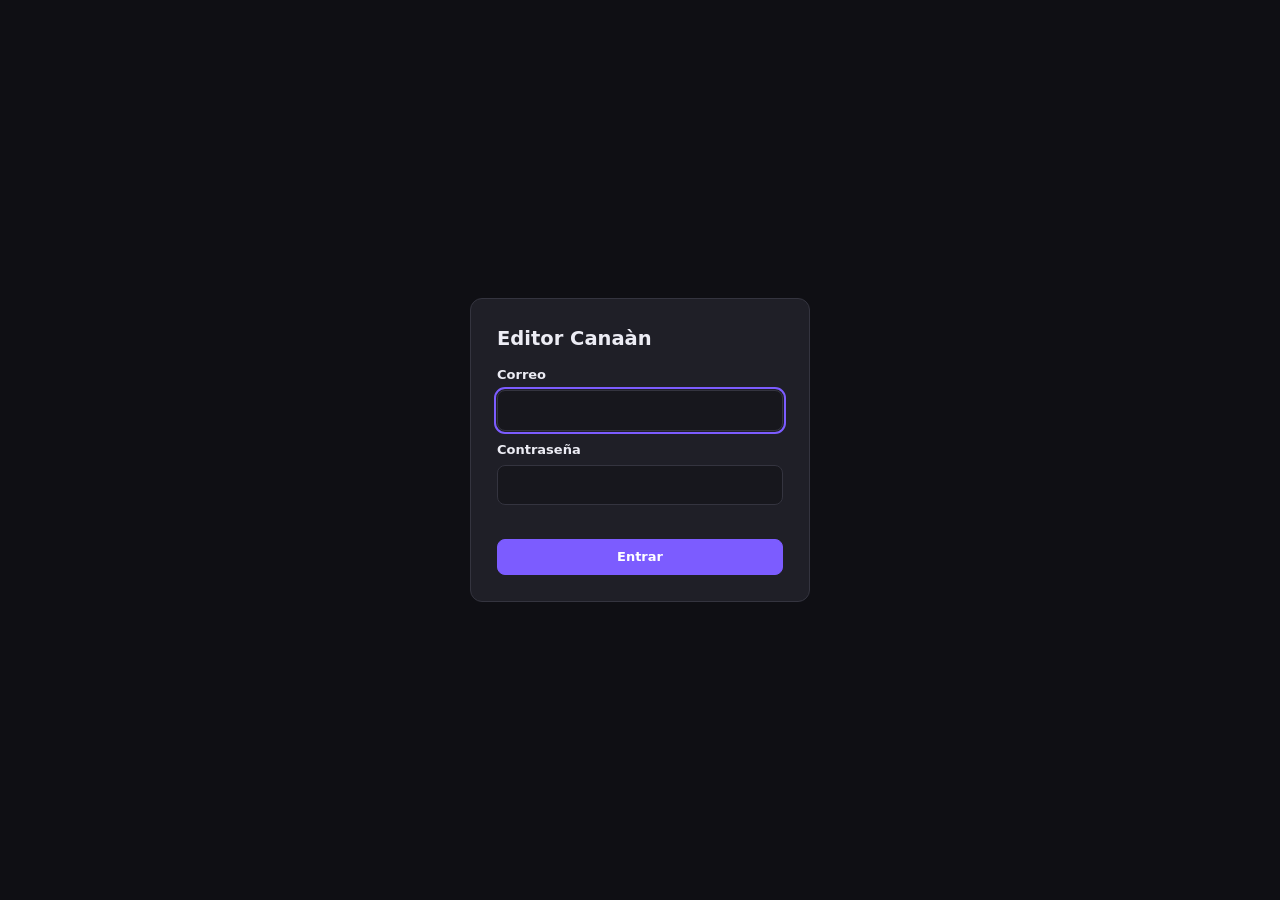
<file: admin.html>
<!DOCTYPE html>
<html lang="es">
<head>
<meta charset="utf-8">
<meta name="viewport" content="width=device-width, initial-scale=1">
<title>Editor visual — Canaàn</title>
<link rel="stylesheet" href="site.css">
<link rel="stylesheet" href="editor.css">
</head>
<body>

<div id="login"><div class="lbox">
  <h2>Editor Canaàn</h2>
  <label>Correo<input type="email" id="correo" autocomplete="username"></label>
  <label>Contraseña<input type="password" id="clave" autocomplete="current-password"></label>
  <p id="err"></p>
  <button id="entrar" class="b pri wide">Entrar</button>
</div></div>

<header id="top">
  <div class="brand">Canaàn</div>
  <div class="tg2" role="group" aria-label="Dispositivo">
    <button id="dev-d" title="Escritorio (1280)">🖥 PC</button><button id="dev-t" title="Tablet (820)">▭ Tablet</button><button id="dev-m" title="Móvil (390)">▯ Móvil</button>
  </div>
  <div class="tg2"><button id="b-undo" title="Deshacer (Ctrl+Z)">↶</button><button id="b-redo" title="Rehacer (Ctrl+Y)">↷</button></div>
  <div class="tg2"><button id="z-out" title="Alejar">−</button><span id="zoomv">60%</span><button id="z-in" title="Acercar">+</button><button id="z-fit" title="Ajustar al ancho (Ctrl+0)">⤢</button><button id="z-100" title="Zoom 100%">1:1</button></div>
  <div class="tg2"><button id="b-hand" title="Mano: mover el lienzo (o mantén Espacio)">✋</button><button id="b-grid" title="Mostrar cuadrícula (los elementos se imantan a ella)">▦</button><button id="b-snap" title="Imán y guías">🧲</button><button id="b-3d" title="Vista 3D: capas en profundidad (arrastra para orbitar)">⬡ 3D</button></div>
  <span class="sp"></span>
  <span id="status" class="status">—</span>
  <button id="b-salir" class="b" title="Cerrar sesión">⎋ Salir</button>
  <button id="b-prev" class="b">▶ Vista previa</button>
  <button id="b-save" class="b">💾 Guardar</button>
  <button id="b-pub" class="b pri">🚀 Publicar</button>
  <a class="b" href="productos.html" target="_blank" title="Productos, precios, WhatsApp, redes">🛍 Productos</a>
</header>

<div id="main">
  <aside id="left">
    <div id="ltabs"><button data-tab="add">Añadir</button><button data-tab="layers">Capas</button><button data-tab="design">Diseño</button></div>
    <div id="pane-add" class="pane"></div><div id="pane-layers" class="pane" style="display:none"></div><div id="pane-design" class="pane" style="display:none"></div>
  </aside>

  <div id="vp">
    <div id="world"><div id="frame"><div id="pagina"></div><div id="ovl"></div></div></div>
    <div id="pvbar"><b>Vista previa</b> · así se ve el sitio (animaciones activas). Usa los botones de dispositivo de arriba.
      <button id="b-replay" class="b sm">↻ Reproducir animaciones</button><button id="b-open" class="b sm" title="Abre index.html?preview=1 en otra pestaña (guarda primero)">↗ Abrir en pestaña</button><button id="b-exit" class="b sm pri">Salir</button></div>
  </div>

  <aside id="right"><div id="props"></div></aside>
</div>
<div id="toast"></div>

<script src="datos.js"></script>
<script src="pagina.js"></script>
<script src="borrador.js"></script>
<script src="render.js"></script>
<script src="nube.js"></script>
<script src="ed-core.js"></script>
<script src="ed-canvas.js"></script>
<script src="ed-convert.js"></script>
<script src="ed-panels.js"></script>
<script src="ed-io.js"></script>
<script src="ed-enlace.js"></script>
<script src="ed-tarjeta.js"></script>
</body>
</html>
</file>
<file: site.css>
/* Estilos compartidos: sitio público y lienzo del editor */
.pg{--c1:#111;--c2:#9aa0a8;--c3:#f5f5f6;--bg:#fff;--tx:#111;--texto:var(--tx);--fondo:var(--bg);--gris:var(--c3);--plata:var(--c2);--linea:#e3e3e6;--plata-claro:#e4e6ea;--plata-oscuro:#5d636b;--fh:'Cormorant Garamond',Georgia,serif;--fb:Montserrat,system-ui,sans-serif;--rad:0px;--sp:70px;
  background:var(--bg);color:var(--tx);font:400 15px/1.6 var(--fb);container-type:inline-size;position:relative}
.pg *{box-sizing:border-box}
.pg a{color:inherit}
.pg h1,.pg h2,.pg h3{margin:0;font-family:var(--fh);font-weight:700}
.pg .plata{background:linear-gradient(180deg,var(--plata-claro),var(--plata) 55%,var(--plata-oscuro));-webkit-background-clip:text;background-clip:text;color:transparent}
.pg .btn{display:inline-block;padding:13px 30px;background:var(--c1);color:var(--bg);text-decoration:none;border:0;cursor:pointer;font:600 13px var(--fb);letter-spacing:.14em;text-transform:uppercase;border-radius:var(--rad)}
.pg .btn:hover{opacity:.85}
.pg .btn.claro{background:var(--bg);color:var(--tx)}

/* secciones */
.pg .sec{position:relative;overflow:hidden}
.pg .sbg{position:absolute;inset:0;z-index:0}
.pg .sbg img{position:absolute;inset:0;width:100%;height:100%;opacity:0;transition:opacity 1s}
.pg .sbg img.on{opacity:1}
.pg .sbg .velo{position:absolute;inset:0}
.pg .sin{position:relative;z-index:1}
.pg .blk{padding:var(--sp) calc(var(--pw,100vw)*5/100)}
.pg .libre{padding:0}
.pg .swrap{position:relative;z-index:1}
.pg .stage{position:absolute;top:0;left:50%;transform-origin:50% 0;perspective:1400px}
.pg .el{position:absolute;transform-origin:50% 50%}
.pg .el .in{width:100%;height:100%;overflow:visible}
.pg .el.t-text .in{white-space:pre-wrap;word-break:break-word}
.pg .el.t-img .in{overflow:hidden;position:relative;display:block}
.pg .el.t-img a.in[href]{cursor:pointer}
.pg .el.t-img img{position:absolute;inset:0;width:100%;height:100%;display:block;transform-origin:50% 50%}
.pg .el.t-btn .in{display:flex;align-items:center;justify-content:center;text-align:center;text-decoration:none;cursor:pointer;padding:0 12px;white-space:pre-wrap}
.pg .el[data-auto="1"] .in{height:auto}

/* aviso y menú */
.pg .b-aviso{background:var(--tx);color:var(--bg);text-align:center;font-size:12px;letter-spacing:.14em;text-transform:uppercase;padding:9px calc(var(--pw,100vw)*5/100)}
.pg .b-menu{position:sticky;top:0;z-index:20;background:var(--bg);border-bottom:1px solid var(--linea);padding:14px calc(var(--pw,100vw)*5/100)}
.pg.edit .b-menu{position:relative}
.pg .b-menu .sin{display:flex;justify-content:space-between;align-items:center;gap:16px}
.pg .b-menu .logo{font:700 30px var(--fh);text-decoration:none}
.pg .b-menu .logo img{height:46px;display:block}
.pg .b-menu nav{display:flex;align-items:center;gap:26px}
.pg .b-menu nav a:not(.btn){text-decoration:none;font-size:12px;letter-spacing:.14em;text-transform:uppercase;font-weight:600}
.pg .b-menu nav .btn{padding:11px 22px}

/* contenido */
.pg .tit{text-align:center;font-size:clamp(32px,calc(var(--pw,100vw)*4.4/100),52px)}
.pg .linea{width:90px;height:2px;background:var(--plata);margin:12px auto 34px}
.pg .cats{display:grid;grid-template-columns:repeat(auto-fit,minmax(150px,1fr));gap:14px}
.pg .cats button{background:var(--c3);border:1px solid var(--linea);padding:34px 10px;font:700 24px var(--fh);cursor:pointer;color:var(--tx);border-radius:var(--rad)}
.pg .cats button:hover,.pg .cats button[aria-pressed="true"]{background:var(--c1);color:var(--bg)}
.pg .grid{display:grid;grid-template-columns:repeat(auto-fill,minmax(230px,1fr));gap:24px}
.pg .prod{display:flex;flex-direction:column}
.pg .foto{aspect-ratio:4/5;background:var(--c3);display:grid;place-items:center;font:700 70px var(--fh);overflow:hidden;border-radius:var(--rad)}
.pg .foto img{width:100%;height:100%;object-fit:cover;transition:transform .4s}
.pg .prod:hover .foto img{transform:scale(1.04)}
.pg .det{padding:12px 2px;display:flex;flex-direction:column;gap:4px}
.pg .det h3{font-size:22px}
.pg .precio{font-weight:600}
.pg .tallas{font-size:12px;opacity:.6}
.pg .det .btn{margin-top:8px;text-align:center;padding:11px}
.pg .b-opinion{background:var(--c3);text-align:center}
.pg .b-opinion blockquote{margin:0 auto;max-width:720px;font:400 clamp(26px,calc(var(--pw,100vw)*3.4/100),40px)/1.2 'Pinyon Script',cursive}
.pg .b-opinion .est{letter-spacing:.3em;margin-top:14px;color:var(--plata-oscuro)}
.pg .galeria{display:grid;grid-template-columns:repeat(auto-fit,minmax(150px,1fr));gap:8px}
.pg .galeria div{aspect-ratio:1;background:var(--c3);overflow:hidden}
.pg .galeria img{width:100%;height:100%;object-fit:cover}
.pg .b-ventajas{border-top:1px solid var(--linea);border-bottom:1px solid var(--linea);text-align:center}
.pg .ventajas{display:grid;grid-template-columns:repeat(auto-fit,minmax(200px,1fr));gap:26px}
.pg .ventajas svg{width:42px;height:42px;stroke:var(--plata);fill:none;stroke-width:1.5;margin-bottom:8px}
.pg .ventajas h3{font-size:22px}
.pg .ventajas p{margin:4px 0 0;font-size:13px;opacity:.75}
.pg .b-cta{background:var(--c1);color:var(--bg);text-align:center}
.pg .b-cta h2{font-size:clamp(30px,calc(var(--pw,100vw)*4/100),48px);margin-bottom:18px}
.pg .b-pie .sin{display:grid;grid-template-columns:repeat(auto-fit,minmax(200px,1fr));gap:30px}
.pg .b-pie{padding:50px calc(var(--pw,100vw)*5/100) 26px}
.pg .b-pie h3{font-size:22px;margin-bottom:8px}
.pg .b-pie a,.pg .b-pie p{display:block;margin:0 0 6px;text-decoration:none;font-size:14px}
.pg .b-pie a:hover{text-decoration:underline}
.pg .b-pie .copy{grid-column:1/-1;text-align:center;font-size:12px;opacity:.6;border-top:1px solid var(--linea);padding-top:20px}
@container (max-width:760px){.pg .b-menu nav a:not(.btn){display:none}}

/* modo editor */
.pg.edit .el{cursor:default}
.pg.edit .el .in{pointer-events:none}
.pg.edit .el.hid{opacity:.22!important;outline:1px dashed #888}
.pg.edit .el.t-img .ph{position:absolute;inset:0;display:grid;place-items:center;background:repeating-conic-gradient(#e9e9ec 0 25%,#f7f7f9 0 50%) 0 0/16px 16px;color:#777;font:12px system-ui;text-align:center;padding:6px}
.pg.edit .sec.hid{opacity:.3}
.pg.edit .noad{position:absolute;inset:0;z-index:50;display:grid;place-items:center;background:rgba(20,20,26,.55);color:#fff;font:600 13px system-ui;text-align:center}
.pg.edit .noad button{font:600 13px system-ui;padding:9px 16px;border:0;border-radius:6px;background:#fff;color:#111;cursor:pointer;margin-top:8px}
.pg.edit a{pointer-events:none}
.pg.d3,.pg.d3 .sec,.pg.d3 .swrap,.pg.d3 .stage{transform-style:preserve-3d}
.pg.d3 .sec{overflow:visible}
.pg.d3 .sec{outline:1px solid rgba(120,120,255,.5)}

/* piezas editables de los bloques */
.pg.edit [data-k]{pointer-events:auto!important;cursor:pointer}
.pg.edit [data-k][contenteditable]{cursor:text;outline:2px solid #6c63ff;outline-offset:2px}
.pg .b-menu .logo,.pg [data-k]{transform-origin:50% 50%}

/* las piezas movidas pueden salirse de su bloque sin recortarse */
.pg .sec:not(.libre){overflow:visible}
.pg{overflow-x:clip}
.pg .sbg{overflow:hidden}
/* catálogo: forma de foto común y textos compactos cuando hay muchas columnas */
.pg .b-catalogo .foto{aspect-ratio:var(--cat-ar,4/5)}
.pg .cat-g[data-cols="3"] .det h3,.pg .cat-g[data-cols="4"] .det h3{font-size:clamp(14px,calc(var(--pw,100vw)*1.6/100),22px)}
.pg .cat-g[data-cols="5"] .det h3,.pg .cat-g[data-cols="6"] .det h3,.pg .cat-g[data-cols="7"] .det h3,.pg .cat-g[data-cols="8"] .det h3{font-size:clamp(12px,calc(var(--pw,100vw)*1.2/100),18px)}
/* foto de prenda: siempre llena el cuadro (evita la franja gris en iPhone/Safari) */
.pg .foto{position:relative}
.pg .foto img{position:absolute;inset:0;width:100%;height:100%;object-fit:cover;object-position:50% 50%}
/* cada prenda en un solo cuadro: foto + nombre + precio + tallas + botón */
.pg .cat-g[data-card="1"] .prod{background:var(--bg,#fff);border:1px solid rgba(0,0,0,.08);border-radius:10px;box-shadow:0 4px 18px rgba(0,0,0,.07)}
.pg .cat-g[data-card="1"] .foto{border-radius:10px 10px 0 0}
.pg .cat-g[data-card="1"] .det{padding:10px 12px 12px}
.pg .cat-g .det{zoom:var(--cat-s,1)}
.pg .cat-g .det .btn{white-space:normal;line-height:1.2}
/* cuadros angostos (2-3 columnas en celular o tablet): todo se ajusta al ancho del cuadro */
.pg .cat-g .prod{container-type:inline-size;min-width:0}
.pg .cat-g .det{min-width:0}
.pg .cat-g .det .btn{display:block;width:auto;max-width:100%;box-sizing:border-box;overflow-wrap:normal;word-break:normal;hyphens:none}
@container (max-width:260px){
  .pg .cat-g .det h3{font-size:clamp(13px,9cqi,19px);line-height:1.2}
  .pg .cat-g .precio{font-size:clamp(12px,7.5cqi,15px)}
  .pg .cat-g .tallas{font-size:clamp(10px,6cqi,12px)}
  .pg .cat-g .det .btn{padding:9px 6px;letter-spacing:.02em;font-size:clamp(8px,5.6cqi,12px);line-height:1.25}
  .pg .cat-g .det .btn *{letter-spacing:inherit;font-size:inherit;white-space:normal}
  .pg .cat-g[data-card="1"] .det{padding:8px 8px 10px}
}
@container (max-width:200px){.pg .cat-g .det{zoom:min(var(--cat-s,1),1)}}
@container (max-width:150px){.pg .cat-g .det .btn{padding:8px 3px}.pg .cat-g .tl-btn{padding:7px 6px;font-size:10px}}
/* fondo gris difuminado detrás del nombre, precio y tallas (color editable en el admin) */
.pg .cat-g[data-tb="1"] .det{gap:8px}
.pg .cat-g[data-tb="1"] .det .tb{align-self:flex-start;max-width:100%;box-sizing:border-box;background:var(--cat-tb);box-shadow:0 0 10px 5px var(--cat-tb);border-radius:6px;padding:2px 8px;-webkit-backdrop-filter:blur(6px);backdrop-filter:blur(6px)}
.pg .cat-g[data-tb="1"] .det .tallas.tb{align-self:stretch}
/* selector de tallas: botón "Elegir talla" que despliega un cuadro con las disponibles */
.pg .det .tallas{opacity:1;position:relative}
.pg .cat-g[data-tb="1"] .det .tallas.tb{padding:0;background:none;box-shadow:none;-webkit-backdrop-filter:none;backdrop-filter:none}
.pg .tl-btn{width:100%;display:flex;align-items:center;justify-content:space-between;gap:6px;font:inherit;font-size:11px;font-weight:600;letter-spacing:.04em;text-transform:uppercase;padding:5px 9px;line-height:1.2;border:1px solid rgba(0,0,0,.18);border-radius:6px;background:var(--cat-tb,#f1f1f3);color:inherit;cursor:pointer;box-sizing:border-box;text-align:left}
.pg .cat-g[data-tb="0"] .tl-btn{background:#fff}
.pg .tl-btn i{font-style:normal;transition:transform .2s}
.pg .prod.open .tl-btn i{transform:rotate(180deg)}
.pg .prod[data-talla] .tl-btn{border-color:var(--c1)}
.pg .tl-pop{display:none;position:absolute;left:0;right:0;top:calc(100% + 6px);z-index:20;background:#fff;color:#111;border:1px solid rgba(0,0,0,.1);border-radius:10px;box-shadow:0 14px 34px rgba(0,0,0,.2);padding:10px;min-width:150px}
.pg .prod.open .tl-pop{display:block;animation:pg-pop .16s ease-out}
@keyframes pg-pop{from{opacity:0;transform:translateY(-4px)}}
.pg .tl-pop .tl-l{display:block;font-size:10px;letter-spacing:.08em;text-transform:uppercase;opacity:.6;margin-bottom:7px}
.pg .tl-pop .tl-g{display:grid;grid-template-columns:repeat(auto-fill,minmax(40px,1fr));gap:6px}
.pg .tl{font:inherit;font-size:12px;font-weight:600;padding:6px 4px;border:1px solid rgba(0,0,0,.2);background:#fff;color:#111;border-radius:6px;cursor:pointer;line-height:1.1}
.pg .tl:hover{border-color:var(--c1)}
.pg .tl.on{background:var(--c1);color:var(--bg);border-color:var(--c1)}
.pg.edit .tl-btn{cursor:pointer}
.pg .tl-msg{display:none;color:#c0392b;font-size:12px;font-weight:600}
.pg .prod.need .tl-msg{display:block}
.pg .prod.need .tl-btn{animation:pg-shake .45s;border-color:#c0392b}
@keyframes pg-shake{20%{transform:translateX(-5px)}40%{transform:translateX(5px)}60%{transform:translateX(-3px)}80%{transform:translateX(3px)}}
.pg .prod.open{position:relative;z-index:15}
.pg .cat-vacio{grid-column:1/-1;text-align:center;padding:30px;border:2px dashed #ccc;border-radius:10px;color:#888;font:14px system-ui}
.pg .prod.hl{outline:3px solid var(--c1);outline-offset:4px;border-radius:10px;transition:outline-color 1s}
/* quitar el fondo de un texto en particular */
.pg .cat-g[data-tb="1"] .det .tb.sin-tb{background:none;box-shadow:none;-webkit-backdrop-filter:none;backdrop-filter:none;padding-left:0;padding-right:0}
.pg .tl-btn .tl-v{min-width:0;overflow-wrap:normal}
/* estilos de selector de talla: "Al pedir" (sin espacio extra) y "Junto al precio" (botoncito) */
.pg .cat-g[data-tm="pedir"] .det{position:relative}
.pg .cat-g[data-tm="pedir"] .det .tallas{position:absolute;left:6px;right:6px;bottom:6px;height:0;margin:0;z-index:20}
.pg .cat-g[data-tm="pedir"] .tl-btn,.pg .cat-g[data-tm="pedir"] .tl-msg{display:none}
.pg .cat-g[data-tm="pedir"] .tl-pop{top:auto;bottom:0}
.pg .cat-g[data-tm="pedir"] .tl-pop .tl-l{font-size:11px;opacity:.8}
.pg .cat-g[data-tm="chico"] .det{flex-direction:row;flex-wrap:wrap;align-items:center;column-gap:6px}
.pg .cat-g[data-tm="chico"] .det>*{flex:0 0 100%}
.pg .cat-g[data-tm="chico"] .det>.precio{flex:0 0 auto;white-space:nowrap}
.pg .cat-g[data-tm="chico"] .det>.tallas{flex:0 0 auto;margin-left:auto}
.pg .cat-g[data-tm="chico"] .tl-btn{width:auto;padding:2px 0;font-size:11px;font-weight:500;letter-spacing:.14em;gap:5px;white-space:nowrap;background:none;border:0;border-radius:0;box-shadow:none;color:inherit;opacity:.75;transition:opacity .2s}
.pg .cat-g[data-tm="chico"] .tl-btn:hover,.pg .cat-g[data-tm="chico"] .prod.open .tl-btn{opacity:1}
.pg .cat-g[data-tm="chico"] .tl-btn i{font-size:8px}
.pg .cat-g[data-tm="chico"] .prod[data-talla] .tl-btn{opacity:1;font-weight:700;border:0}
.pg .cat-g[data-tm="chico"] .prod.need .tl-btn{color:#c0392b;opacity:1}
.pg .cat-g[data-tm="chico"] .tl-pop{left:auto;right:0;width:max-content;min-width:150px;max-width:220px}
/* lados del cuadro editados uno por uno: los números son exactos */
.pg .cat-g .prod[data-lados] .det{padding-left:0;padding-right:0;padding-bottom:0}
.pg .cat-g .prod[data-lados] .foto{border-radius:8px}
/* rectángulo de fondo con bordes independientes (cualquier pieza: arrastrar sus 4 lados) */
.pg [data-rect]{position:relative;isolation:isolate;background:transparent!important;border-color:transparent!important;box-shadow:none!important}
.pg [data-rect]::before{content:"";position:absolute;z-index:-1;top:var(--it,0);bottom:var(--ib,0);left:var(--il,0);right:var(--ir,0);background:var(--rc-bg,transparent);border:var(--rc-bd,0 none transparent);border-radius:var(--rc-rad,0);box-shadow:var(--rc-sh,none);pointer-events:none}
.pg .foto[data-rect]{overflow:visible}
.pg .foto[data-rect] img{border-radius:inherit}
/* ===== Diseño "Moderno": tarjeta blanca, foto redondeada, nombre limpio y precio grande ===== */
.pg .det .pl{display:none}
.pg .cat-g[data-est="moderno"] .prod{background:#fff;border:1px solid rgba(0,0,0,.04);border-radius:18px;padding:4px;box-shadow:0 18px 40px rgba(0,0,0,.10)}
.pg .cat-g[data-est="moderno"] .foto{border-radius:14px}
.pg .cat-g[data-est="moderno"] .det{display:flex;flex-direction:row;flex-wrap:wrap;align-items:flex-end;align-content:space-between;flex:1 1 auto;column-gap:10px;row-gap:clamp(6px,4cqi,14px);padding:clamp(8px,5cqi,16px) clamp(8px,5cqi,16px) clamp(8px,5cqi,14px)}
.pg .cat-g[data-est="moderno"] .det>*{flex:0 0 100%;min-width:0}
.pg .cat-g[data-est="moderno"] .det h3{font-family:var(--fb);font-weight:400;font-size:clamp(13px,7cqi,19px);line-height:1.25;letter-spacing:0;background:none;box-shadow:none;padding:0;color:#111;overflow-wrap:break-word}
.pg .cat-g[data-est="moderno"] .det>.tallas{flex:0 0 auto;order:2;margin:0 0 .35em}
.pg .cat-g[data-est="moderno"] .det>.precio{flex:0 1 auto;order:3;margin-left:auto;text-align:right;font-family:var(--fb);font-weight:800;font-size:clamp(16px,10cqi,30px);line-height:1;letter-spacing:-.01em;background:none;box-shadow:none;padding:0;white-space:nowrap;color:#111}
.pg .cat-g[data-est="moderno"] .det>.btn,.pg .cat-g[data-est="moderno"] .det>.tl-msg{order:4}
.pg .cat-g[data-est="moderno"] .pl{display:inline;font-style:italic;font-weight:400;font-size:.5em;letter-spacing:0;margin-right:.45em;opacity:.85}
.pg .cat-g[data-est="moderno"] .tl-btn{width:auto;padding:2px 0;font-size:clamp(9px,5cqi,11px);font-weight:500;letter-spacing:.12em;background:none;border:0;box-shadow:none;color:#111;opacity:.7;white-space:nowrap}
.pg .cat-g[data-est="moderno"] .tl-pop{left:0;right:auto;width:max-content;min-width:150px;max-width:220px}
.pg .cat-g[data-wab="0"] .det .btn{display:none}

.pg .cat-g[data-est="moderno"] .tl-msg{font-size:11px}
/* ===== Tarjeta por capas ===== */
.pg .cat-g .prod.capas{position:relative;display:block;padding:0!important;background:none!important;border:0!important;box-shadow:none!important;border-radius:0!important;overflow:visible}
.pg .prod.capas .ly{position:absolute;display:flex;box-sizing:border-box;margin:0;line-height:1.15;min-width:0}
.pg .prod.capas .ly-foto{overflow:hidden;background:var(--c3)}
.pg .prod.capas .ly-foto img{position:absolute;inset:0;width:100%;height:100%;display:block;transition:transform .4s}
.pg .prod.capas:hover .ly-foto img{transform:scale(1.03)}
.pg .prod.capas .ly-foto .plata{margin:auto;font:700 20cqw var(--fh)}
.pg .prod.capas .ly-nombre{font-size:7cqw}
.pg .prod.capas .lc{display:-webkit-box;-webkit-box-orient:vertical;overflow:hidden;overflow-wrap:break-word;width:100%}
.pg .prod.capas .fitw{white-space:nowrap}
.pg .prod.capas .pl{font-size:.5em;font-style:italic;font-weight:400;letter-spacing:0;text-transform:none;margin-right:.45em;opacity:.85}
.pg .prod.capas .ly-pedir{text-decoration:none;cursor:pointer}
.pg .prod.capas .ly-texto span{width:100%}
.pg .prod.capas .tl-btn{all:unset;box-sizing:border-box;display:flex;align-items:center;justify-content:inherit;gap:.45em;width:100%;height:100%;cursor:pointer;font:inherit;color:inherit;letter-spacing:inherit;text-transform:inherit;white-space:nowrap}
.pg .prod.capas .tl-btn i{font-style:normal;font-size:.75em}
.pg .prod.capas[data-talla] .tl-btn{font-weight:700}
.pg .prod.capas .tl-pop{top:calc(100% + 4px);left:0;right:auto;width:max-content;min-width:150px;max-width:230px;font-size:13px;letter-spacing:0;text-transform:none;font-weight:400}
.pg .prod.capas .tl-msg{position:absolute;left:0;top:100%;white-space:nowrap;font-size:11px;letter-spacing:0;text-transform:none}
.pg .prod.capas.need .tl-btn{color:#c0392b}

.pg.edit .prod.capas{cursor:pointer}
.pg.edit .prod.capas *{pointer-events:none}
/* ===== Carrito ===== */
.pg .prod.capas .ly-carrito{all:unset;position:absolute;box-sizing:border-box;display:flex;align-items:center;justify-content:center;gap:.35em;cursor:pointer;transition:transform .15s}
.pg .prod.capas .ly-carrito:active{transform:scale(.92)}
.pg .prod.capas .ly-carrito .bolsa{width:60%;height:60%;max-width:1.6em;max-height:1.6em;flex:none}
.pg .prod.capas .ly-carrito .ctx{white-space:nowrap}
.pg.edit .prod.capas .ly-carrito{pointer-events:none}
.cc-btn{position:fixed;left:16px;bottom:16px;z-index:950;width:58px;height:58px;border-radius:50%;border:0;background:#111;color:#fff;display:grid;place-items:center;cursor:pointer;box-shadow:0 10px 26px rgba(0,0,0,.28);transition:transform .2s}
.cc-btn svg{width:26px;height:26px}
.cc-btn .cc-n{position:absolute;top:-3px;right:-3px;min-width:22px;height:22px;padding:0 6px;box-sizing:border-box;border-radius:11px;background:#d4af37;color:#111;font:700 12px/22px system-ui;text-align:center}
.cc-btn.vacio .cc-n{display:none}
.cc-btn.pop{animation:cc-pop .45s}
@keyframes cc-pop{30%{transform:scale(1.18)}60%{transform:scale(.95)}}
.cc-toast{position:fixed;left:50%;bottom:90px;transform:translateX(-50%) translateY(10px);opacity:0;z-index:960;background:#111;color:#fff;font:600 14px system-ui;padding:10px 18px;border-radius:999px;pointer-events:none;transition:.25s}
.cc-toast.on{opacity:1;transform:translateX(-50%)}
.cc-fondo{position:fixed;inset:0;z-index:970;background:rgba(0,0,0,.45);opacity:0;pointer-events:none;transition:opacity .25s}
.cc-panel{position:fixed;top:0;right:0;bottom:0;z-index:980;width:min(420px,100%);background:#fff;color:#111;display:flex;flex-direction:column;transform:translateX(100%);transition:transform .3s ease;font:15px/1.4 system-ui,-apple-system,sans-serif;box-shadow:-10px 0 40px rgba(0,0,0,.2)}
.cc-abierto .cc-fondo{opacity:1;pointer-events:auto}.cc-abierto .cc-panel{transform:none}.cc-abierto body{overflow:hidden}
.cc-h{display:flex;justify-content:space-between;align-items:center;padding:18px 20px;border-bottom:1px solid #eee;font-size:18px}
.cc-x{border:0;background:none;font-size:20px;cursor:pointer;padding:4px 8px}
.cc-list{flex:1;overflow:auto;padding:8px 16px}
.cc-vacio{text-align:center;color:#777;margin:40px 0;line-height:1.6}
.cc-it{display:flex;gap:12px;align-items:center;padding:12px 0;border-bottom:1px solid #f0f0f0}
.cc-it img,.cc-ph{width:62px;height:78px;object-fit:cover;object-position:50% 20%;border-radius:10px;background:#f3f3f3;flex:none}
.cc-d{flex:1;min-width:0;display:flex;flex-direction:column;gap:3px}.cc-d b{font-weight:600;overflow-wrap:break-word}.cc-d span{font-size:13px;color:#666}
.cc-q{display:flex;align-items:center;gap:10px;margin-top:4px}.cc-q button{width:28px;height:28px;border-radius:50%;border:1px solid #ddd;background:#fff;font-size:16px;cursor:pointer;line-height:1}.cc-q em{font-style:normal;font-weight:700;min-width:16px;text-align:center}
.cc-r{display:flex;flex-direction:column;align-items:flex-end;gap:8px;white-space:nowrap}.cc-del{border:0;background:none;cursor:pointer;font-size:16px;opacity:.6}
.cc-pie{padding:16px 20px calc(16px + env(safe-area-inset-bottom));border-top:1px solid #eee;display:flex;flex-direction:column;gap:10px}
.cc-tot{display:flex;justify-content:space-between;align-items:baseline;font-size:16px}.cc-tot b{font-size:24px}
.cc-enviar{display:block;text-align:center;background:#25d366;color:#fff;text-decoration:none;font-weight:700;padding:14px;border-radius:12px}
.cc-enviar.off{opacity:.4;pointer-events:none}
.cc-vaciar{border:0;background:none;color:#999;cursor:pointer;font-size:13px}
/* el cuadro de tallas siempre queda encima del botón de WhatsApp */
.pg .prod.capas.open .ly-talla{z-index:60!important}
.pg .prod.capas .tl-pop-cart{display:block;position:absolute;left:auto;z-index:70;width:max-content;min-width:150px;max-width:220px;font-size:13px;animation:pg-pop .16s ease-out}
/* en la tarjeta por capas el cuadro de tallas abre hacia arriba (sobre la foto) y el aviso sale como mensaje flotante */
.pg .prod.capas .ly-talla .tl-pop{top:auto;bottom:calc(100% + 6px)}
.pg .prod.capas .tl-msg{display:none!important}
/* aviso "Selecciona tu talla para ordenar" dentro del cuadro, debajo de las tallas */
.pg .tl-aviso{display:none;align-items:center;gap:8px;margin-top:10px;padding:9px 11px;border-radius:10px;background:linear-gradient(135deg,#fff8e8,#fdf0d5);border:1px solid #efd9a6;color:#7a5a12;font:600 12px/1.25 system-ui,-apple-system,sans-serif;letter-spacing:0;text-transform:none;font-style:normal;white-space:normal;animation:tl-av .35s ease-out}
.pg .tl-aviso svg{width:16px;height:16px;flex:none;color:#c9971c}
.pg .prod.need .tl-pop .tl-aviso,.pg .tl-pop-cart .tl-aviso{display:flex}
@keyframes tl-av{from{opacity:0;transform:translateY(-4px)}}
.pg .prod.capas.open .ly-talla{opacity:1!important}
/* aviso más compacto */
.pg .tl-aviso{gap:6px;margin-top:8px;padding:6px 8px;border-radius:8px;font:600 10.5px/1.2 system-ui,-apple-system,sans-serif}
.pg .tl-aviso svg{width:13px;height:13px}
.pg .tl-aviso{background:#fff;border:1px solid #e6cf98;box-shadow:0 2px 8px rgba(0,0,0,.06)}
/* ===== carrusel de prendas (una fila que se desliza) ===== */
.pg .cat-w{position:relative}
.pg .cat-g[data-lay="car"]{display:grid;grid-auto-flow:column;grid-template-columns:none!important;grid-auto-columns:calc((100% - var(--gapx,12px) * (var(--vis,2.3) - 1)) / var(--vis,2.3));overflow-x:auto;overflow-y:hidden;overscroll-behavior-x:contain;scroll-snap-type:x mandatory;scrollbar-width:none;-webkit-overflow-scrolling:touch;padding:6px 2px 16px;align-items:start}
.pg .cat-g[data-lay="car"]::-webkit-scrollbar{display:none}
.pg .cat-g[data-lay="car"]>.prod{scroll-snap-align:start}
.pg .cn-a{position:absolute;top:50%;z-index:30;width:40px;height:40px;margin-top:-28px;border-radius:50%;border:0;background:#fff;color:#111;font:400 28px/38px system-ui,sans-serif;box-shadow:0 4px 14px rgba(0,0,0,.18);cursor:pointer;display:none;padding:0;transition:opacity .2s}
.pg .cn-prev{left:-6px}.pg .cn-next{right:-6px}
.pg .cat-w[data-arr="1"] .cn-a{display:block}
.pg .cat-w.ini .cn-prev,.pg .cat-w.fin .cn-next{opacity:0;pointer-events:none}
@media (hover:none){.pg .cat-w .cn-a{display:none!important}}
/* ===== varias fotos de la misma prenda (deslizar) ===== */
.pg .prod.capas .ly-foto.fotos .fg{position:absolute;inset:0;display:flex;overflow-x:auto;overflow-y:hidden;scroll-snap-type:x mandatory;scrollbar-width:none;-webkit-overflow-scrolling:touch}
.pg .prod.capas .ly-foto.fotos .fg::-webkit-scrollbar{display:none}
.pg .prod.capas .ly-foto.fotos .fg img{position:static;flex:0 0 100%;width:100%;height:100%;scroll-snap-align:start;scroll-snap-stop:always;transform:none!important;user-select:none;-webkit-user-drag:none}
.pg .fg-dots{position:absolute;left:0;right:0;bottom:3.5cqw;display:flex;justify-content:center;align-items:center;gap:1.4cqw;pointer-events:none;z-index:2}
.pg .fg-dots i{width:2.6cqw;height:2.6cqw;min-width:5px;min-height:5px;border-radius:9px;background:rgba(255,255,255,.6);box-shadow:0 0 3px rgba(0,0,0,.35);transition:all .25s}
.pg .fg-dots i.on{width:6.5cqw;background:#fff}
.pg .fg-a{position:absolute;top:50%;z-index:3;width:12cqw;height:12cqw;max-width:34px;max-height:34px;min-width:24px;min-height:24px;transform:translateY(-50%);border-radius:50%;border:0;background:rgba(255,255,255,.92);color:#111;font:400 22px/1 system-ui,sans-serif;display:none;align-items:center;justify-content:center;padding:0 0 3px;cursor:pointer;box-shadow:0 2px 8px rgba(0,0,0,.2);opacity:0;transition:opacity .2s}
.pg .fg-prev{left:3cqw}.pg .fg-next{right:3cqw}
@media (hover:hover){.pg .ly-foto.fotos .fg-a{display:flex}.pg .prod.capas:hover .fg-a{opacity:1}}
/* forma de pago en el carrito */
.cc-pago:empty{display:none}
.cc-pago{display:flex;flex-direction:column;gap:8px;padding-bottom:10px;border-bottom:1px solid #f0f0f0}
.cc-pt{font-size:13px;text-transform:uppercase;letter-spacing:.06em;color:#666;font-weight:600}
.cc-pops{display:flex;flex-wrap:wrap;gap:6px}
.cc-po{border:1px solid #d9d9de;background:#fff;color:#111;border-radius:999px;padding:8px 13px;font:600 13px system-ui,-apple-system,sans-serif;cursor:pointer}
.cc-po.on{background:#111;color:#fff;border-color:#111}
.cc-aviso{display:flex;align-items:center;gap:6px;padding:6px 9px;border-radius:8px;background:#fff;border:1px solid #e6cf98;color:#7a5a12;font:600 12px/1.25 system-ui,-apple-system,sans-serif;animation:tl-av .35s ease-out}
.cc-aviso svg{width:14px;height:14px;flex:none;color:#c9971c}
.cc-cuentas{display:flex;flex-direction:column;gap:6px;max-height:34vh;overflow:auto}
.cc-cu{display:flex;align-items:center;justify-content:space-between;gap:10px;background:#f7f7f8;border-radius:10px;padding:9px 11px}
.cc-cu div{display:flex;flex-direction:column;min-width:0}.cc-cu b{font-size:14px}.cc-cu span{font:700 15px/1.3 ui-monospace,Menlo,monospace;letter-spacing:.02em;overflow-wrap:anywhere}.cc-cu small{font-size:12px;color:#666}
.cc-cu button{border:1px solid #d9d9de;background:#fff;border-radius:8px;padding:6px 10px;font:600 12px system-ui;cursor:pointer;flex:none}
.cc-cuentas p{margin:0;font-size:13px;color:#555}.cc-cuentas .cc-nota{font-size:12px;color:#777}
@keyframes tl-av{from{opacity:0;transform:translateY(-4px)}}
</file>
<file: editor.css>
/* Interfaz del editor (admin.html). El sitio se dibuja con site.css. */
:root{--eb:#17171d;--ep:#1f1f27;--ep2:#272731;--el:#34343f;--et:#ececf4;--em:#9494aa;--ea:#7c5cff;--ea2:#9a82ff;--ok:#2fbf71;--warn:#f0a020;--err:#e5484d}
*{box-sizing:border-box}
html,body{height:100%;margin:0}
body{display:flex;flex-direction:column;overflow:hidden;background:var(--eb);color:var(--et);font:13px/1.4 system-ui,'Segoe UI',sans-serif}
button,input,select,textarea{font:inherit;color:inherit}
button{cursor:pointer}
button:disabled{opacity:.4;cursor:default}
a{color:var(--ea2)}
:focus-visible{outline:2px solid var(--ea);outline-offset:1px}

/* login */
#login{position:fixed;inset:0;z-index:999;background:#0f0f14;display:grid;place-items:center}
.lbox{background:var(--ep);border:1px solid var(--el);border-radius:12px;padding:26px;width:min(340px,90%)}
.lbox h2{margin:0 0 14px}
.lbox label{display:block;font-weight:600}
.lbox input{width:100%;margin-top:6px;padding:10px;border-radius:8px;border:1px solid var(--el);background:var(--eb)}
#err{color:var(--err);min-height:18px;margin:8px 0}

/* barra superior */
#top{display:flex;align-items:center;gap:8px;padding:0 10px;height:50px;background:var(--ep);border-bottom:1px solid var(--el);flex:none;overflow-x:auto;white-space:nowrap}
.brand{font:700 17px Georgia,serif;color:#fff;margin-right:4px}.brand small{font:11px system-ui;color:var(--em);margin-left:4px}
.sp{flex:1}
.tg2,.b,.status,.brand{flex:none}
.tg2{display:flex;align-items:center;background:var(--eb);border:1px solid var(--el);border-radius:8px;overflow:hidden}
.tg2 button{background:none;border:0;padding:7px 9px;border-right:1px solid var(--el)}
.tg2 button:last-child{border-right:0}
.tg2 button:hover:not(:disabled){background:var(--ep2)}
.tg2 button.on{background:var(--ea);color:#fff}
#zoomv{min-width:46px;text-align:center;color:var(--em);font-variant-numeric:tabular-nums}
.b{display:inline-flex;align-items:center;gap:5px;padding:8px 11px;border:1px solid var(--el);background:var(--ep2);border-radius:8px;text-decoration:none;color:var(--et);font-weight:600}
.b:hover:not(:disabled){border-color:var(--ea2)}
.b.pri{background:var(--ea);border-color:var(--ea);color:#fff}
.b.on{border-color:var(--ok)}
.b.sm{padding:5px 10px;font-size:12px}.b.wide{width:100%;justify-content:center}
.status{padding:5px 10px;border-radius:99px;font-size:12px;font-weight:600;border:1px solid}
.status.ok{color:var(--ok);border-color:var(--ok)}.status.warn{color:var(--warn);border-color:var(--warn)}.status.info{color:var(--ea2);border-color:var(--ea2)}

/* layout */
#main{flex:1;display:flex;min-height:0}
#left{width:268px;background:var(--ep);border-right:1px solid var(--el);display:flex;flex-direction:column;flex:none}
#right{width:310px;background:var(--ep);border-left:1px solid var(--el);flex:none;overflow:hidden}
#props{height:100%;overflow-y:auto;padding:10px 12px 60px}
#ltabs{display:flex;border-bottom:1px solid var(--el)}
#ltabs button{flex:1;padding:11px 0;background:none;border:0;border-bottom:2px solid transparent;color:var(--em);font-weight:600}
#ltabs button.on{color:#fff;border-bottom-color:var(--ea)}
.pane{overflow-y:auto;flex:1;padding:10px 12px 40px}
body.preview #left,body.preview #right{display:none}
body.d3 #right{opacity:.5;pointer-events:none}

/* lienzo */
#vp{flex:1;position:relative;overflow:hidden;background:#101015 radial-gradient(#26262f 1px,transparent 1px) 0 0/22px 22px;touch-action:none;user-select:none;-webkit-user-select:none;cursor:default}
#vp.hand{cursor:grab}#vp.panning{cursor:grabbing}
#world{position:absolute;left:0;top:0;transform-origin:0 0;--iz:1;will-change:transform}
#frame{position:relative;background:#fff;box-shadow:0 12px 50px rgba(0,0,0,.55);transform-origin:50% 25%}
#frame.d3,#frame.d3 #pagina{transform-style:preserve-3d}
#pagina{position:relative;min-height:200px}
#ovl{position:absolute;left:0;top:0;width:100%;height:0;pointer-events:none;overflow:visible;z-index:60}
body.d3 #ovl,body.preview #ovl{display:none}
.dyn,.gridl{position:absolute;left:0;top:0}
.gridl{display:none;pointer-events:none;background-image:linear-gradient(to right,rgba(124,92,255,.2) 1px,transparent 1px),linear-gradient(to bottom,rgba(124,92,255,.2) 1px,transparent 1px)}
.sf{position:absolute;pointer-events:none;border:calc(1.5px*var(--iz)) solid var(--ea);box-sizing:border-box}
.sf.sec{border-style:dashed;border-width:calc(2px*var(--iz))}
.sf.multi{border-width:calc(1px*var(--iz));border-color:var(--ea2)}
.sf.union{border-style:dashed}
.sf.lk{border-color:var(--warn)}
.hd{position:absolute;width:calc(10px*var(--iz));height:calc(10px*var(--iz));margin:calc(-5px*var(--iz)) 0 0 calc(-5px*var(--iz));background:#fff;border:calc(1.5px*var(--iz)) solid var(--ea);border-radius:calc(2px*var(--iz));pointer-events:auto;box-sizing:border-box}
.h-nw,.h-se{cursor:nwse-resize}.h-ne,.h-sw{cursor:nesw-resize}.h-n,.h-s{cursor:ns-resize}.h-e,.h-w{cursor:ew-resize}
.h-rot{top:calc(-30px*var(--iz));left:50%;border-radius:50%;cursor:grab;background:var(--ea)}
.tag{position:absolute;left:50%;top:100%;transform:translate(-50%,calc(8px*var(--iz)));background:var(--ea);color:#fff;font:600 calc(11px*var(--iz)) system-ui;padding:calc(2px*var(--iz)) calc(7px*var(--iz));border-radius:calc(4px*var(--iz));white-space:nowrap}
.guide{position:absolute;background:#ff3d8b;pointer-events:none}
.guide.v{width:calc(1px*var(--iz))}.guide.h{height:calc(1px*var(--iz))}
.mq{position:absolute;border:calc(1px*var(--iz)) dashed var(--ea);background:rgba(124,92,255,.12)}
#pagina.edit .el:hover{outline:calc(1.5px*var(--iz)) solid rgba(124,92,255,.6)}
#pagina.edit .sec:hover:not(:has(.el:hover)){box-shadow:inset 0 0 0 calc(1px*var(--iz)) rgba(124,92,255,.35)}
#pvbar{display:none;position:absolute;left:50%;transform:translateX(-50%);bottom:14px;z-index:70;background:var(--ep);border:1px solid var(--el);border-radius:12px;padding:8px 12px;gap:10px;align-items:center;box-shadow:0 8px 30px rgba(0,0,0,.5)}
body.preview #pvbar{display:flex}

/* paneles */
.ptitle{font-weight:700;color:var(--em);text-transform:uppercase;font-size:11px;letter-spacing:.08em;margin:14px 0 8px}
.ptitle:first-child{margin-top:2px}
.cards{display:grid;grid-template-columns:1fr 1fr;gap:8px}.cards.one{grid-template-columns:1fr;margin-top:8px}
.card{display:flex;flex-direction:column;align-items:center;gap:4px;padding:12px 6px;background:var(--ep2);border:1px solid var(--el);border-radius:10px}
.card:hover{border-color:var(--ea);background:#2d2d3a}.card b{font-size:20px}.card.wide{flex-direction:row;justify-content:center}
.blist{display:flex;flex-direction:column;gap:5px}.bl{text-align:left;padding:8px 10px;background:var(--ep2);border:1px solid var(--el);border-radius:8px}.bl:hover{border-color:var(--ea)}
.hint,.note{color:var(--em);font-size:12px;margin:10px 0;line-height:1.45}
.note{background:rgba(124,92,255,.12);border:1px solid rgba(124,92,255,.35);padding:8px 10px;border-radius:8px;color:#d9d2ff}
.empty h3{margin:6px 0}.empty li{margin:6px 0;color:var(--em)}.empty ul{padding-left:18px}
.phead{display:flex;align-items:center;gap:8px;margin-bottom:8px}.phead .fld{flex:1;margin:0}.phead .fld label{display:none}.phead .fld input{font-weight:700}
.pico{width:28px;height:28px;border-radius:7px;background:var(--ea);display:grid;place-items:center;font-weight:700;flex:none}
.toolrow{display:flex;gap:5px;flex-wrap:wrap;margin:6px 0}
.ib{width:30px;height:30px;border-radius:7px;border:1px solid var(--el);background:var(--ep2);padding:0}.ib:hover{border-color:var(--ea)}.ib.danger:hover{border-color:var(--err);color:var(--err)}
.b.sm.pri{background:var(--ea)}
.grp{border-top:1px solid var(--el);padding:2px 0}
.grp summary{cursor:pointer;font-weight:700;padding:10px 0;list-style:none;display:flex;justify-content:space-between;color:var(--et)}
.grp summary::after{content:'▾';color:var(--em)}.grp:not([open]) summary::after{content:'▸'}
.grp summary::-webkit-details-marker{display:none}
.gb{padding-bottom:10px}
.fld{display:grid;grid-template-columns:86px 1fr 14px;gap:6px;align-items:center;margin:6px 0;position:relative}
.fld.num,.fld.rng{grid-template-columns:auto 1fr 12px}
.r2 .fld,.r4 .fld{grid-template-columns:1fr 12px}
.r2 .fld label,.r4 .fld label{grid-column:1/-1}
.r2 .fld .ovd,.r4 .fld .ovd{position:absolute;right:-2px;top:0}
.r2{display:grid;grid-template-columns:1fr 1fr;gap:8px}.r4{display:grid;grid-template-columns:1fr 1fr;gap:6px;margin-bottom:6px}.c1{display:block}
.r2 .fld.num{grid-template-columns:1fr}
.fld label{color:var(--em);font-size:12px}.fld label.scrub{cursor:ew-resize}
.fld.area,.fld.chk{grid-template-columns:86px 1fr 14px}
.fld.area{grid-template-columns:1fr}.fld.area label{margin-bottom:2px}.fld.area .ovd{display:none}
input[type=text],input[type=number],select,textarea{width:100%;background:var(--eb);border:1px solid var(--el);border-radius:6px;padding:6px 7px;min-width:0}
textarea{resize:vertical;min-height:60px}
input[type=range]{width:100%;accent-color:var(--ea)}
input[type=checkbox]{accent-color:var(--ea)}
.rg{display:grid;grid-template-columns:1fr 54px;gap:6px;align-items:center}
.ovd{display:none;width:10px;height:10px;border-radius:50%;background:var(--ea);border:0;padding:0}
.seg{display:flex;border:1px solid var(--el);border-radius:6px;overflow:hidden}.seg button{flex:1;background:var(--eb);border:0;padding:6px 4px;border-right:1px solid var(--el)}.seg button:last-child{border-right:0}.seg button.on{background:var(--ea);color:#fff}
.col{display:flex;gap:4px;align-items:center;flex-wrap:wrap}
.col input[type=color]{width:34px;height:28px;padding:0;border:1px solid var(--el);border-radius:6px;background:none}
.chip{width:20px;height:20px;border-radius:50%;border:2px solid var(--el);padding:0}.chip.on{border-color:#fff;box-shadow:0 0 0 2px var(--ea)}
.fillw{display:flex;flex-direction:column;gap:6px}.sub{display:flex;align-items:center;gap:8px}.sub>span{color:var(--em);font-size:12px;min-width:46px}
.sub input{width:80px}
.shw{margin:6px 0}.shb{padding:6px 0 0}
label.mini{display:flex;flex-direction:column;color:var(--em);font-size:11px;gap:2px}
.imgprev{height:110px;background:repeating-conic-gradient(#2a2a35 0 25%,#222229 0 50%) 0 0/14px 14px;border-radius:8px;display:grid;place-items:center;overflow:hidden;color:var(--em)}.imgprev img{max-width:100%;max-height:100%}
.inl{display:flex;gap:6px;align-items:center;color:var(--em)}
.bgimgs{display:flex;gap:6px;flex-wrap:wrap;margin:6px 0}.bgi{position:relative;width:64px;height:48px;border-radius:6px;overflow:hidden}.bgi img{width:100%;height:100%;object-fit:cover}.bgi button{position:absolute;top:2px;right:2px;border:0;background:rgba(0,0,0,.7);color:#fff;border-radius:4px;font-size:10px;padding:1px 5px}
.frow{display:flex;justify-content:space-between;align-items:center;padding:4px 0}.frow button{background:none;border:0;color:var(--err)}

/* capas */
.ltool{display:flex;gap:6px;margin-bottom:8px;flex-wrap:wrap}
.llist{display:flex;flex-direction:column;gap:1px}
.lr{display:flex;align-items:center;gap:5px;padding:4px 6px 4px 6px;border-radius:6px;cursor:pointer;border:1px solid transparent;position:relative}
.lr:hover{background:var(--ep2)}.lr.on{background:rgba(124,92,255,.28);border-color:rgba(124,92,255,.6)}
.lr.sec{font-weight:700;margin-top:4px}.lr.hid .nm{opacity:.45}
.lr .cr{width:12px;color:var(--em)}.lr .ic{width:18px;text-align:center;color:var(--em)}
.lr .nm{flex:1;overflow:hidden;text-overflow:ellipsis;white-space:nowrap}
.lr .rn{flex:1;min-width:0;background:var(--eb);border:1px solid var(--ea);border-radius:4px;padding:2px 4px}
.lr .tg{background:none;border:0;padding:2px 3px;opacity:.7}.lr .tg:hover{opacity:1}
.lr.dtu::before,.lr.dtd::after{content:'';position:absolute;left:0;right:0;height:2px;background:var(--ea)}.lr.dtu::before{top:-1px}.lr.dtd::after{bottom:-1px}

/* toast */
#toast{position:fixed;left:50%;bottom:22px;transform:translateX(-50%) translateY(20px);opacity:0;pointer-events:none;background:#2a2a36;border:1px solid var(--el);border-left:4px solid var(--ea);padding:11px 16px;border-radius:10px;max-width:min(560px,92vw);z-index:900;transition:.25s;box-shadow:0 10px 30px rgba(0,0,0,.5)}
#toast.show{opacity:1;transform:translateX(-50%)}
#toast.ok{border-left-color:var(--ok)}#toast.warn{border-left-color:var(--warn)}#toast.err{border-left-color:var(--err)}

.presets{display:grid;grid-template-columns:repeat(3,1fr);gap:5px;margin-bottom:8px}
.pre{background:#2a2a33;color:#ddd;border:1px solid #3a3a46;border-radius:6px;padding:7px 2px;font:600 11px system-ui;cursor:pointer}
.pre:hover{background:#3a3a4c}.pre.on{background:#6c63ff;border-color:#6c63ff;color:#fff}
.plist{display:flex;flex-wrap:wrap;gap:5px;margin-bottom:8px}.plist .bl{width:auto}
.sf.pc{outline:2px solid #6c63ff;background:rgba(108,99,255,.08)}
.lbox label+label{margin-top:10px}
/* imágenes con enlace + menú de clic derecho */
.pg.edit .el.t-img[data-link]::after{content:"🔗";position:absolute;top:6px;right:6px;background:#111;color:#fff;font:12px/1 system-ui;padding:5px 6px;border-radius:6px;pointer-events:none;z-index:3}
#cmenu{position:fixed;z-index:950;width:290px;background:#22222c;border:1px solid var(--el);border-radius:10px;padding:6px;box-shadow:0 12px 34px rgba(0,0,0,.5);font:13px system-ui;color:#eee}
#cmenu .cm-i{display:block;width:100%;text-align:left;background:none;border:0;color:inherit;padding:8px 10px;border-radius:6px;cursor:pointer;font:inherit}
#cmenu .cm-i:hover{background:#34343f}#cmenu .cm-cur{padding:6px 10px 8px;font-size:11px;opacity:.7;word-break:break-all;border-bottom:1px solid var(--el);margin-bottom:4px}
#cmenu .cm-sub{max-height:220px;overflow:auto;border-top:1px solid var(--el);margin-top:4px;padding-top:4px}#cmenu .cm-sub .ci{padding-left:22px}
#cmenu .cm-i.del{color:#ff8a80}
/* lista de prendas por catálogo */
.plst{display:flex;flex-direction:column;gap:4px;max-height:340px;overflow:auto;margin-top:6px}
.prow{display:flex;align-items:center;gap:8px;padding:4px 6px;border:1px solid var(--el);border-radius:8px;opacity:.6}
.prow.on{opacity:1;border-color:var(--ea)}
.prow img,.prow .ph0{width:34px;height:42px;object-fit:cover;border-radius:4px;background:#333;flex:none}
.prow .pn{flex:1;font-size:12px;line-height:1.2;overflow:hidden;text-overflow:ellipsis}
.prow button{flex:none}
/* ===== editor de la tarjeta por capas ===== */
#tj{position:fixed;inset:0;z-index:960;background:#15151c;color:#e8e8ee;display:flex;flex-direction:column;font:13px system-ui}
#tj .tj-top{display:flex;align-items:center;gap:10px;padding:10px 14px;border-bottom:1px solid var(--el);flex-wrap:wrap}
#tj .tj-top b{font-size:15px}#tj .tj-sub{opacity:.6;font-size:12px}#tj .sp{flex:1}
#tj .tj-pick select{max-width:220px;padding:5px;border-radius:6px;background:#22222c;color:#eee;border:1px solid var(--el)}
#tj .tj-main{flex:1;display:grid;grid-template-columns:260px 1fr 300px;min-height:0}
#tj aside{overflow:auto;padding:12px;border-right:1px solid var(--el)}#tj .tj-r{border-right:0;border-left:1px solid var(--el)}
#tj .tj-h{font-weight:700;margin-bottom:8px}
#tj .tj-row{display:flex;align-items:center;gap:6px;padding:6px;border-radius:7px;cursor:pointer;border:1px solid transparent}
#tj .tj-row:hover{background:#22222c}#tj .tj-row.on{border-color:var(--ea);background:#24243a}#tj .tj-row.off .nm{opacity:.4;text-decoration:line-through}
#tj .tj-row .ic{width:20px;text-align:center;opacity:.8}#tj .tj-row .nm{flex:1;overflow:hidden;text-overflow:ellipsis;white-space:nowrap}
#tj .tj-row .ib{width:auto;min-width:0;height:auto;padding:2px 4px;font-size:11px;flex:none}
#tj .tj-add{display:flex;gap:6px;margin:10px 0}#tj .tj-tip{font-size:11px;opacity:.6;line-height:1.4;margin-top:6px}
#tj .tj-c{display:grid;place-items:center;overflow:auto;background:repeating-conic-gradient(#1c1c25 0 25%,#191920 0 50%) 0 0/24px 24px}
#tj .tj-stage{position:relative;box-sizing:border-box;padding:40px;background:var(--bg,#fff);border-radius:12px}
#tj .tj-stage .cat-g{display:block}
#tj .tj-stage .prod{cursor:default}
#tj .tj-stage .ly{cursor:move}
#tj .tj-ovl{position:absolute;left:40px;top:40px;pointer-events:none;z-index:500}
#tj .tj-sel{position:absolute;outline:1.5px solid #7c6cff;pointer-events:auto;cursor:move;box-sizing:border-box}
#tj .tj-sel.oculto{outline-style:dashed}
#tj .tj-hd{position:absolute;width:10px;height:10px;margin:-5px 0 0 -5px;background:#fff;border:1.5px solid #7c6cff;border-radius:50%;pointer-events:auto}
#tj .tj-nw{left:0;top:0;cursor:nwse-resize}#tj .tj-n{left:50%;top:0;cursor:ns-resize}#tj .tj-ne{left:100%;top:0;cursor:nesw-resize}#tj .tj-e{left:100%;top:50%;cursor:ew-resize}
#tj .tj-se{left:100%;top:100%;cursor:nwse-resize}#tj .tj-s{left:50%;top:100%;cursor:ns-resize}#tj .tj-sw{left:0;top:100%;cursor:nesw-resize}#tj .tj-w{left:0;top:50%;cursor:ew-resize}
#tj .tj-tag{position:absolute;left:0;top:100%;margin-top:6px;background:#7c6cff;color:#fff;font:600 11px system-ui;padding:2px 6px;border-radius:5px;white-space:nowrap}
#tj .tj-g{border-bottom:1px solid var(--el);padding:4px 0 12px;margin-bottom:10px}#tj .tj-gt{font-weight:700;margin:4px 0 8px}
#tj .tj-rw{display:grid;grid-template-columns:1fr 1fr;gap:8px}
#tj .tj-f{display:flex;flex-direction:column;gap:4px;margin:6px 0;font-size:12px;opacity:.95}#tj .tj-f.chk{flex-direction:row;align-items:center;gap:6px}
#tj .tj-f input[type=number],#tj .tj-f input[type=text],#tj .tj-f select{width:100%;box-sizing:border-box;padding:6px;border-radius:6px;border:1px solid var(--el);background:#22222c;color:#eee}
#tj .tj-f input[type=color]{width:42px;height:28px;padding:0;border:1px solid var(--el);border-radius:6px;background:none}
#tj .tj-cl{display:flex;gap:6px;align-items:center}
#tj .tj-seg{display:flex;gap:4px}#tj .tj-seg button{flex:1;padding:5px;border-radius:6px;border:1px solid var(--el);background:#22222c;color:#eee;cursor:pointer}#tj .tj-seg button.on{background:var(--ea);border-color:var(--ea)}
#tj .b.danger{color:#ff8a80}
/* plantillas del contenedor de prendas */
.plg{display:grid;grid-template-columns:1fr 1fr;gap:8px;margin:4px 0 8px}
.plc{display:flex;flex-direction:column;align-items:flex-start;gap:3px;padding:8px;border:1.5px solid #e2e2e6;border-radius:10px;background:#fff;cursor:pointer;text-align:left;font:inherit;color:#111}
.plc:hover{border-color:#999}
.plc.on{border-color:#111;box-shadow:0 0 0 2px #111 inset}
.plc b{font-size:12px}
.plc small{font-size:10.5px;color:#777;line-height:1.2}
.plm{display:grid;grid-template-columns:repeat(4,1fr);gap:3px;width:100%;height:38px;background:#f3f3f5;border-radius:6px;padding:4px;box-sizing:border-box;margin-bottom:3px;overflow:hidden}
.plm i{display:block;background:#c9cbd1;border-radius:2px}
.plm.car{display:flex;gap:4px}
.plm.car i{height:100%}
</file>
